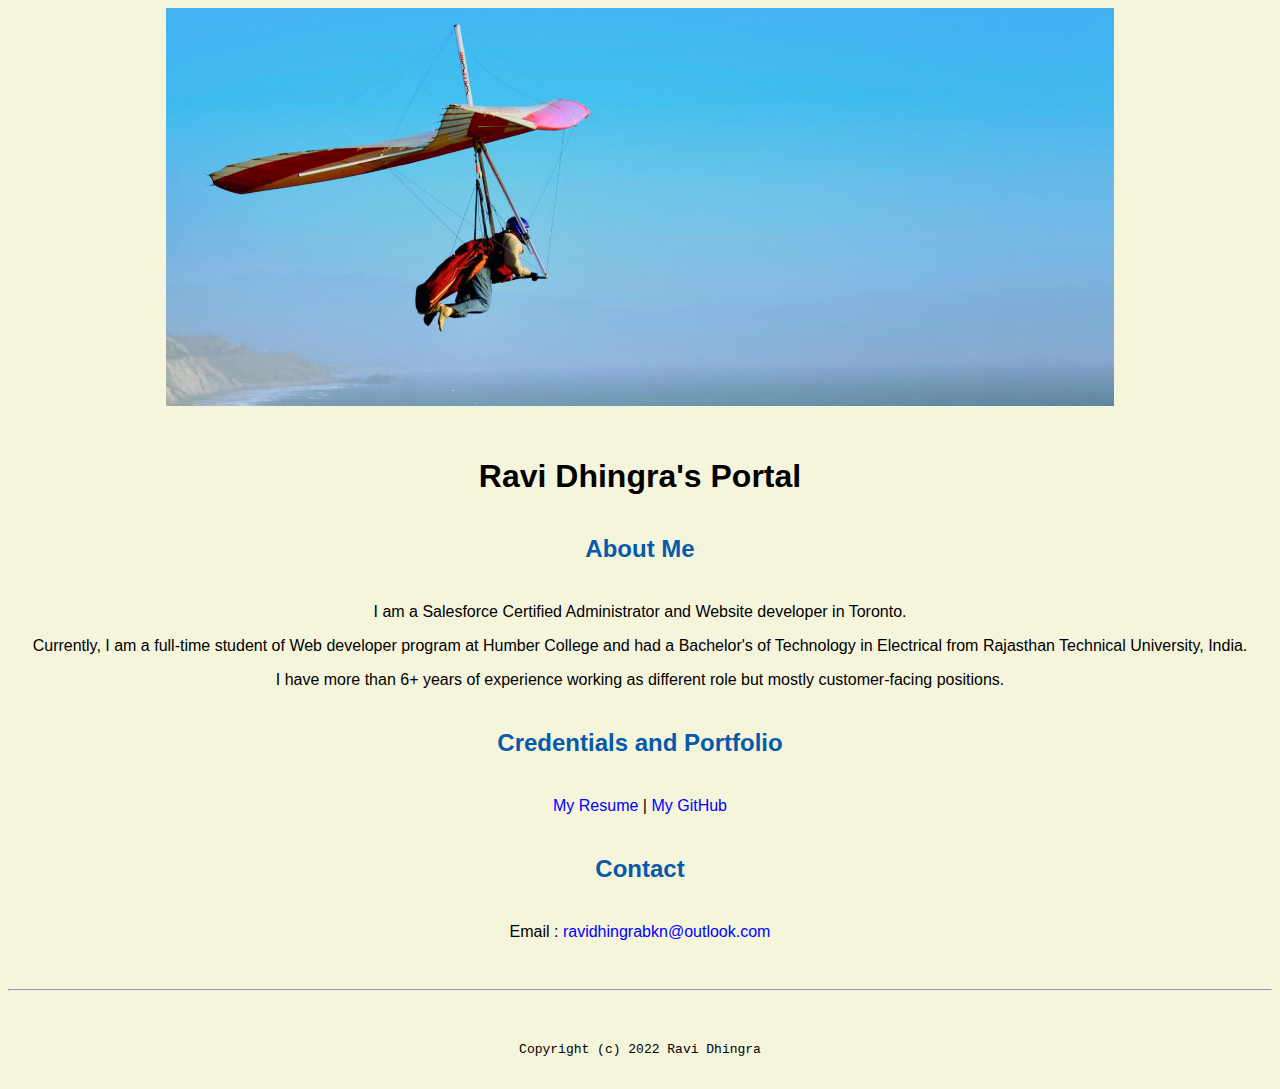
<file: index.html>
<!doctype html>

<!-- this is a comment for human! -->

<html lang="en">

  <header>
    <title>Ravi Dhingra Portfolio</title>
    <link rel="stylesheet" href="css/master.css">
    <link rel="FaviconIcon" href="favicon.ico" type="image/x-icon">
    <link rel="shortcut" href="favicon.ico" type="image/x-icon">
    <meta name="viewport" content="widht = device-width, initial-scale-1, shrink-to-fit=no">
    <meta name="name" content="Ravi Dhingra's Portal">
    <meta name="robots" content="noindex, nofollow">
    <!-- <style>
      *{
        padding: 0;
        margin: 0;
      }
    </style> -->
  </header>

  <body>
    <img src="images/banner.jpg" alt="website banner" width="75%">
    <h1>Ravi Dhingra's Portal</h1>
    <h2>About Me</h2>
    <p>I am a Salesforce Certified Administrator and Website developer in Toronto.</p>
    <p>Currently, I am  a full-time student of Web developer program at Humber College and had a Bachelor's of Technology in Electrical from Rajasthan Technical University, India.</p>
    <p>I have more than 6+ years of experience working as different role but mostly customer-facing positions.</p>
    <h2>Credentials and Portfolio</h2>

    <p><a href="resume.html">My Resume</a> | <a href="https://github.com/ravidhingrabkn">My GitHub</a></p>
    <h2>Contact</h2>

    <p>Email :  <a href="mailto:ravidhingrabkn@outlook.com">ravidhingrabkn@outlook.com</a></p>

  </body>

  <footer>
    <hr>
    <code>Copyright (c) 2022 Ravi Dhingra</code>
  </footer>

</html>
</file>
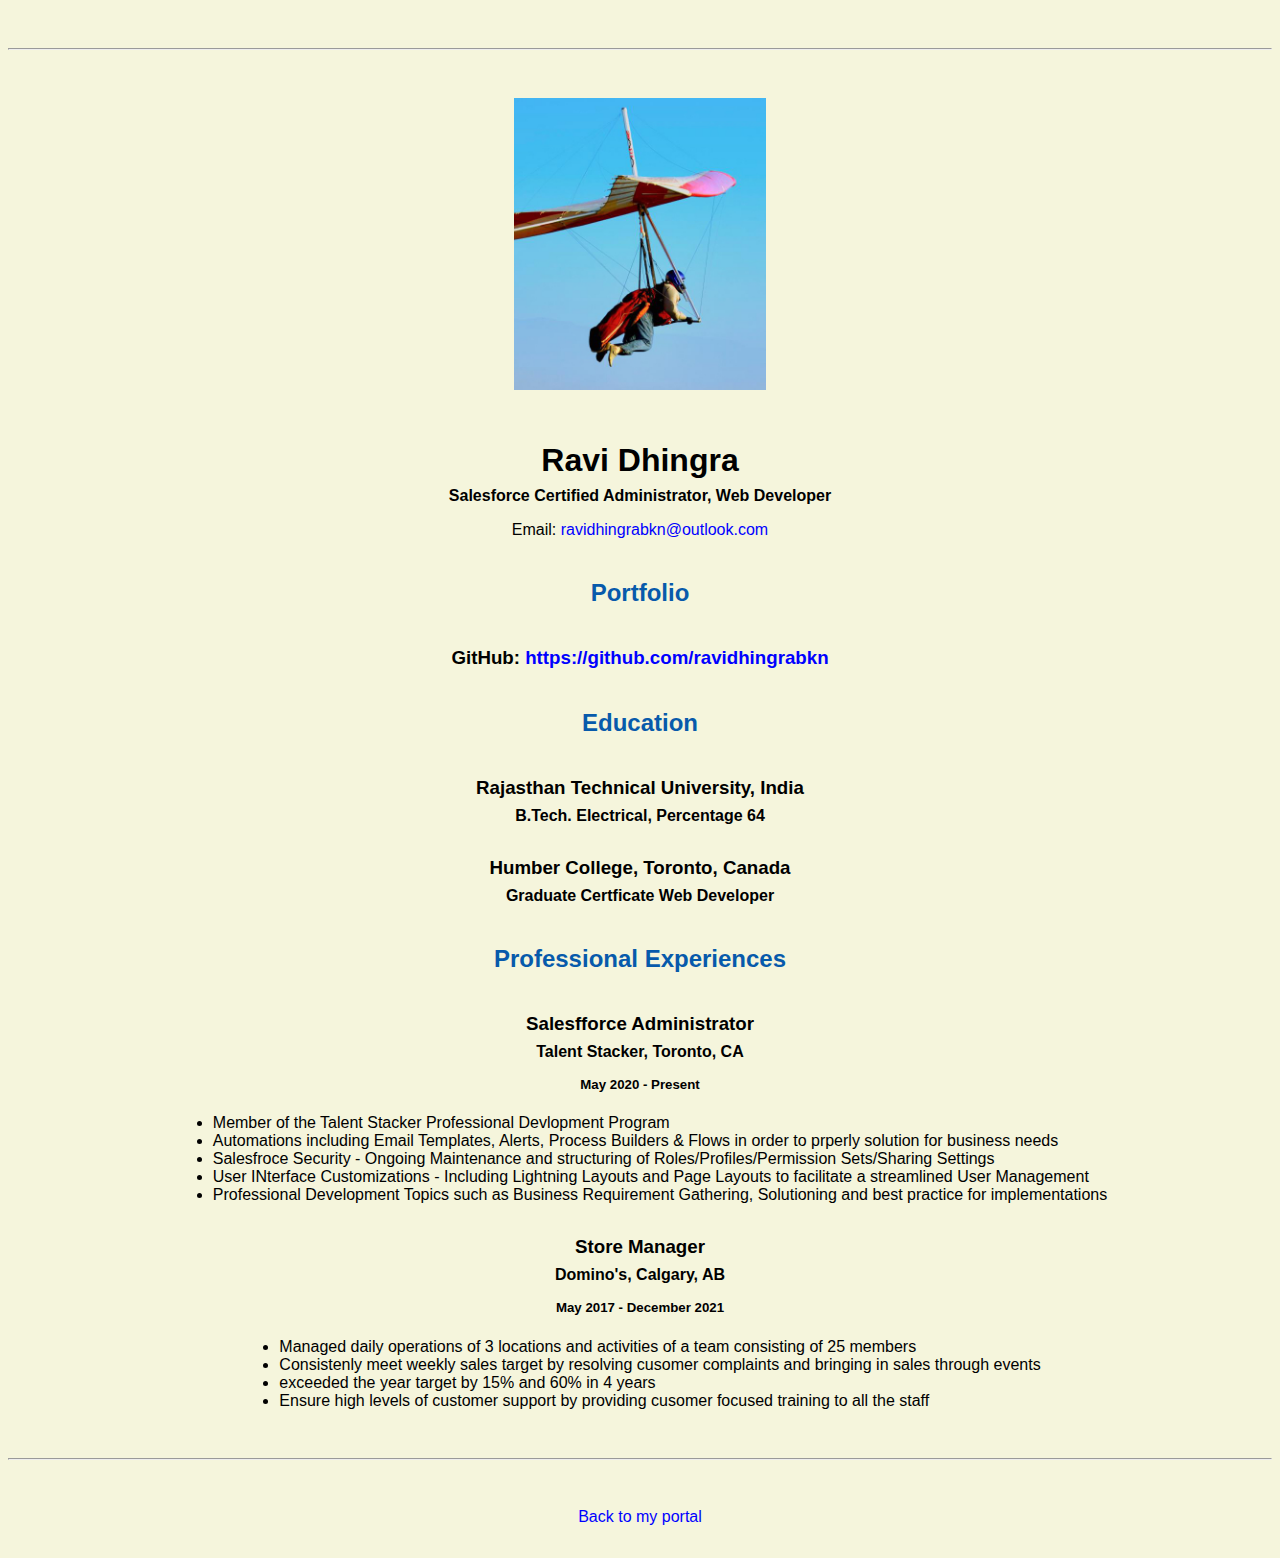
<file: resume.html>
<!doctype html>

<!-- this is a comment for human! -->

<html lang="en">

  <header>
    <title>Ravi Dhingra's Resume</title>
    <link rel="stylesheet" href="css/master.css">
    <link rel="FaviconIcon" href="favicon.ico" type="image/x-icon">
    <link rel="shortcut" href="favicon.ico" type="image/x-icon">
    <meta name="viewport" content="widht = device-width, initial-scale-1, shrink-to-fit=no">
    <meta name="name" content="Ravi Dhingra's Portal">
    <meta name="robots" content="noindex, nofollow">
  </header>

  <body>
    <hr>

    <img src="images/headshot.jpg" alt="Ravi Dhingra's headshot" width="20%">

    <h1>Ravi Dhingra</h1>
    <h4>Salesforce Certified Administrator, Web Developer</h4>

    <p>Email: <a href="mailto:ravidhingrabkn@outlook.com" target="_blank">ravidhingrabkn@outlook.com</a></p>
    <!-- don't post physical address, personal phone number or other personal information on the web! -->

    <h2>Portfolio</h2>
      <h3>GitHub: <a href="https://github.com/ravidhingrabkn" target="_blank">https://github.com/ravidhingrabkn</a></h3>

    <h2>Education</h2>

    <h3>Rajasthan Technical University, India</h3>
    <h4>B.Tech. Electrical, Percentage 64</h4>
    <h3>Humber College, Toronto, Canada</h3>
    <h4>Graduate Certficate Web Developer</h4>

    <h2>Professional Experiences</h2>

    <h3>Salesfforce Administrator</h3>
    <h4>Talent Stacker, Toronto, CA</h4>
    <h5>May 2020 - Present</h5>
      <ul>
        <li>Member of the Talent Stacker Professional Devlopment Program</li>
        <li>Automations including Email Templates, Alerts, Process Builders & Flows in order to prperly solution for business needs</li>
        <li>Salesfroce Security - Ongoing Maintenance and structuring of Roles/Profiles/Permission Sets/Sharing Settings</li>
        <li>User INterface Customizations - Including Lightning Layouts and Page Layouts to facilitate a streamlined User Management</li>
        <li>Professional Development Topics such as Business Requirement Gathering, Solutioning and best practice for implementations</li>
      </ul>

    <h3>Store Manager</h3>
    <h4>Domino's, Calgary, AB</h4>
    <h5>May 2017 - December 2021</h5>
      <ul>
        <li>Managed daily operations of 3 locations and activities of a team consisting of 25 members</li>
        <li>Consistenly meet weekly sales target by resolving cusomer complaints and bringing in sales through events</li>
        <li>exceeded the year target by 15% and 60% in 4 years </li>
        <li>Ensure high levels of customer support by providing cusomer focused training to all the staff</li>
      </ul>
  </body>

  <footer>
  <hr>
  <p><a href="index.html">Back to my portal</a><p>
  </footer>

</html>
</file>
<file: css/master.css>
/* Cascading stylesheet for the website */

/* Text inside these asterisks and slashes are comments for human */

  a {
    color: blue;/* set the text color to blue here */
    text-decoration: none; /* This means we do not want hyperlinks to be underlined */
  }

  a:hover {
    color: red;/* set the text color to red here */
    text-decoration: none; /* This means we do not want hyperlinks to be underlined */
  }

  body {
    /* set the background color here */
    /* set the text color to black here */
    /* set the font here */
    /* set the text alignment here */
    background-color: beige;
    color: black;
    font-family: Arial, Helvetica, sans-serif;
    text-align: center;

   }

  footer {
    margin-top: 2rem;
    margin-bottom: 2rem;
  }

  h1 {
    margin-bottom: 0.5rem;
    margin-top: 3rem;
   }

  h2 {
    /* set the text color of to #075AAB here */
    /* set both the bottom margin and top margin to 2.5rem here */
    color: #075AAB;
    margin-bottom: 2.5rem;
    margin-top: 2.5rem;
   }

  h3 {
    margin-bottom: 0;
    margin-top: 2rem;
  }

  h4 {
    margin-bottom: 1rem;
    margin-top: 0.5rem;
  }

  h5 {
    margin-top: 0.5rem;
  }

  hr {
    margin-bottom: 3rem;
    margin-top: 3rem;
  }

  /* this controls how the bullet points in the resume page looks */
  ul {
    display: table;
    margin: 0 auto;
    text-align: left;
  }
</file>
